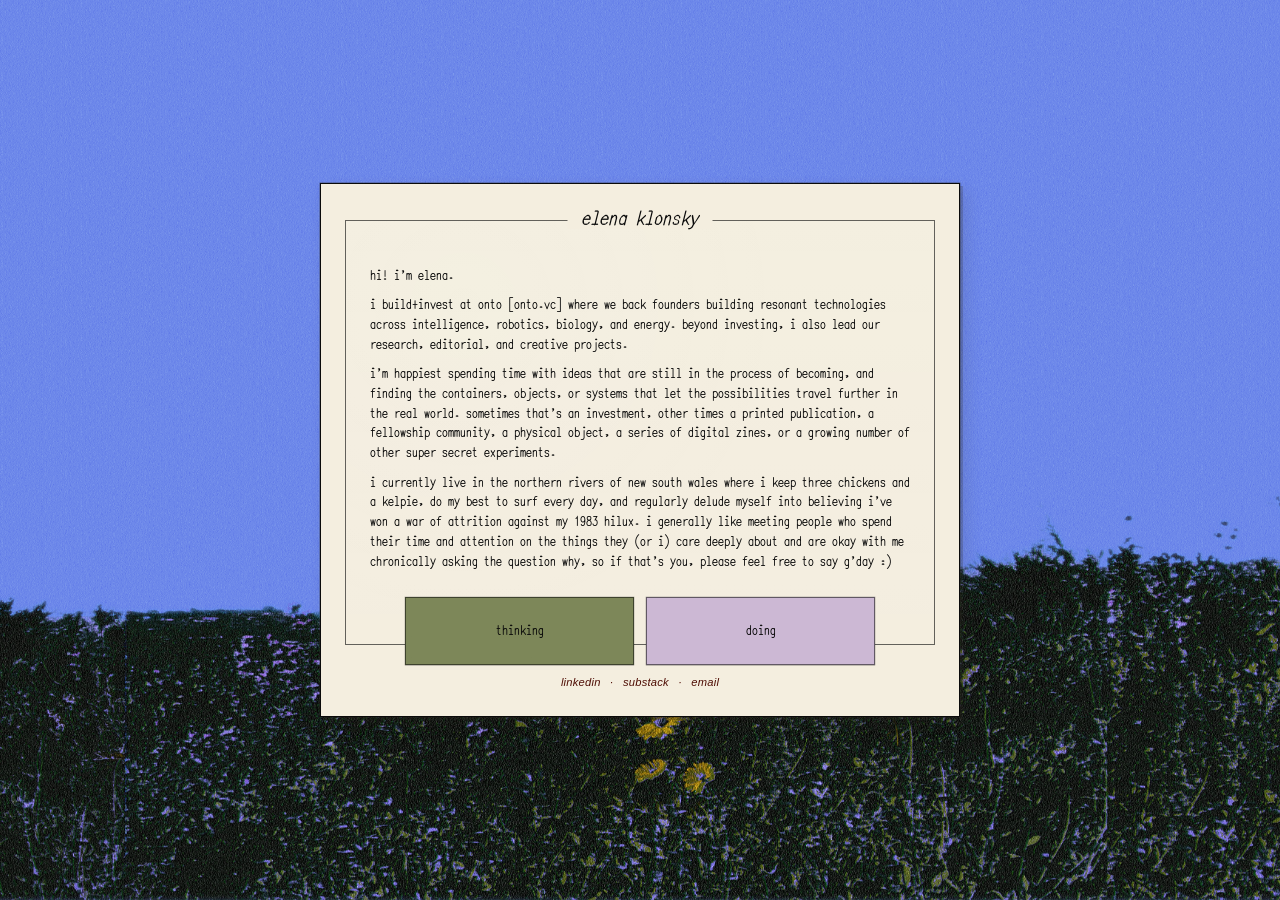
<file: index.html>
<!DOCTYPE html>
<html lang="en">
<head>
  <meta charset="UTF-8" />
  <meta name="viewport" content="width=device-width, initial-scale=1.0" />
  <title>elena klonsky</title>
  <link rel="stylesheet" href="styles.css" />
</head>
<body class="home">
  <div class="bg-texture" aria-hidden="true"></div>
  
  <main class="container">
    <article class="card">
      <div class="inner">
        <h1>elena klonsky</h1>

        <p class="bio">
          hi! i'm elena. 
        </p>
        <p class="bio">
         i build+invest at onto [onto.vc] where we back founders building resonant technologies across intelligence, robotics, biology, and energy. beyond investing, i also lead our research, editorial, and creative projects.
        </p>
        <p class="bio">
          i'm happiest spending time with ideas that are still in the process of becoming, and finding the containers, objects, or systems that let the possibilities travel further in the real world. sometimes that's an investment, other times a printed publication, a fellowship community, a physical object, a series of digital zines, or a growing number of other super secret experiments.  
        </p>
        <p class="bio">
  i currently live in the northern rivers of new south wales where i keep three chickens and a kelpie, do my best to surf every day, and regularly delude myself into believing i've won a war of attrition against my 1983 hilux. i generally like meeting people who spend their time and attention on the things they (or I) care deeply about and are okay with me chronically asking the question why, so if that's you, please feel free to say g'day :)
        </p>
      </div>

      <div class="buttons">
        <a class="btn work" href="/thinking/">thinking</a>
        <a class="btn fun" href="/doing/">doing</a>
      </div>

      <div class="footer-links">
        <a href="https://www.linkedin.com/in/elena-klonsky/">linkedin</a>
        <span class="dot">·</span>
        <a href="https://substack.com/@elenaklonsky">substack</a>
        <span class="dot">·</span>
        <a href="#" id="email-link">email</a>
      </div>
      
      <script>
        // assemble the address in pieces so scrapers don't see a full mailto string
        (function () {
          var user = "elena";
          var domain = "regen.vc";
          var a = document.getElementById("email-link");
          a.href = "mailto:" + user + "@" + domain;
        })();
      </script>
    </article>
  </main>
</body>
</html>
</file>
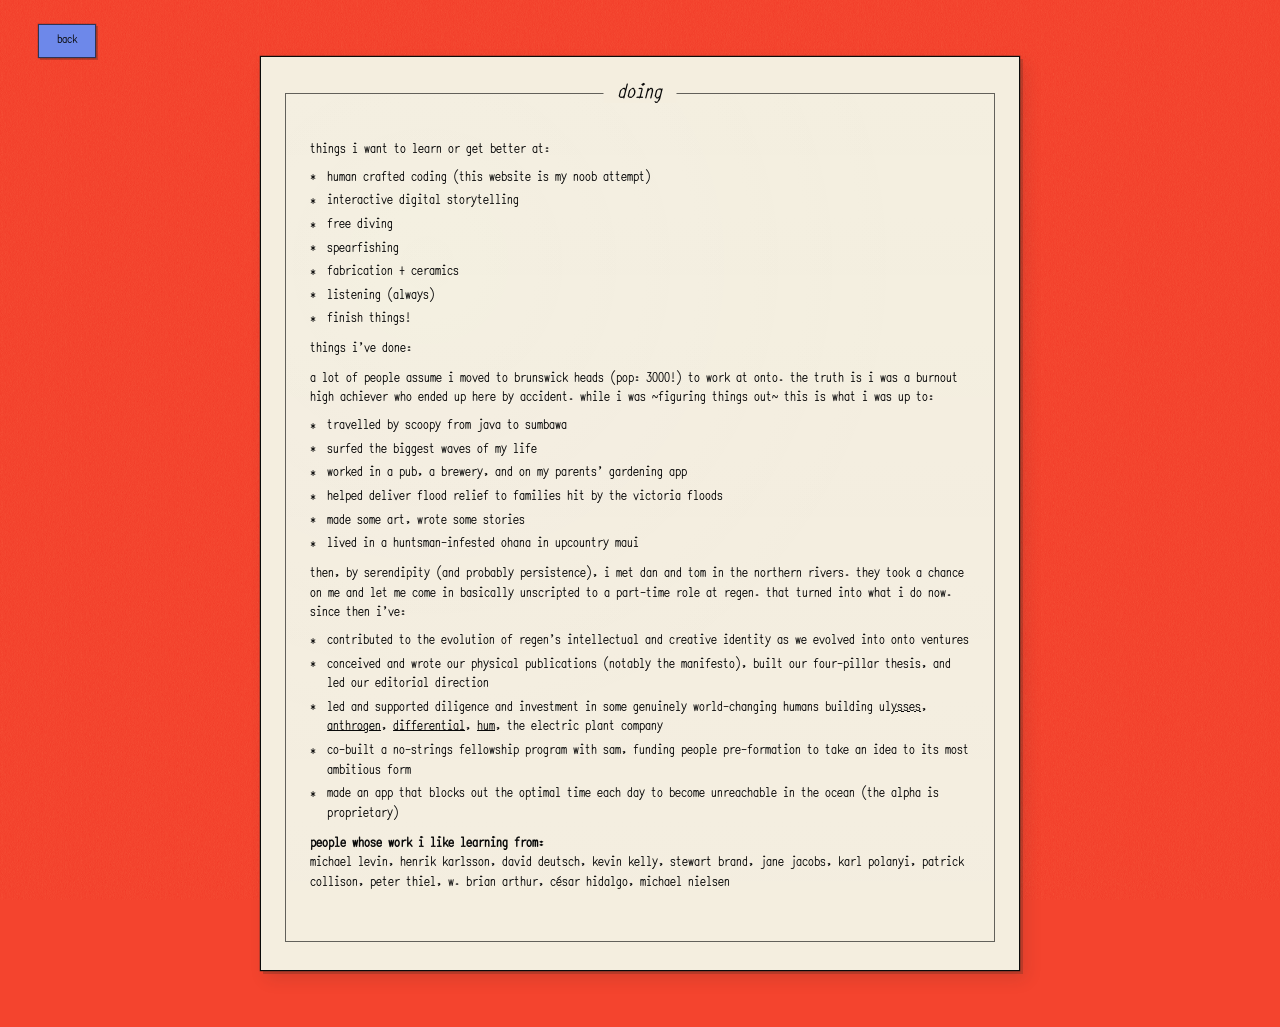
<file: doing.html>
<!DOCTYPE html>
<html lang="en">
<head>
  <meta charset="UTF-8" />
  <meta name="viewport" content="width=device-width, initial-scale=1.0" />
  <title>doing</title>
  <link rel="stylesheet" href="/styles.css" />
  <style>
    /* doing page styles */
    /* --- back button --- */
    .page-back,
    .page-back:visited {
      position: absolute;
      top: 24px;
      left: 38px;
      z-index: 160;
      display: inline-flex;
      align-items: center;
      justify-content: center;
      min-width: 58px;
      height: 34px;
      padding: 0 12px;
      background: var(--bg-blue);
      color: var(--ink, #0a0a0a) !important;
      border: 1px solid rgba(10, 10, 10, 0.65);
      box-shadow:
        0 0 0 0.35px rgba(10, 10, 10, 0.34),
        2px 2px 0 rgba(41, 36, 30, 0.28);
      text-decoration: none;
      font-size: 0.72rem;
      line-height: 1;
      transform: translateY(0) scaleX(1) scaleY(1);
      transform-origin: center center;
      transition:
        background-color 180ms ease,
        transform 190ms cubic-bezier(0.2, 0.9, 0.25, 1.05),
        box-shadow 180ms ease,
        filter 180ms ease;
    }
    .page-back:hover {
      background: var(--olive);
      color: var(--ink, #0a0a0a) !important;
      transform: translateY(0) scaleX(1.01) scaleY(0.975);
      box-shadow:
        0 0 0 0.35px rgba(10, 10, 10, 0.34),
        1px 1px 0 rgba(41, 36, 30, 0.22);
    }
    .page-back:active {
      transform: translateY(1px) scaleX(1.015) scaleY(0.94);
      box-shadow:
        0 0 0 0.35px rgba(10, 10, 10, 0.26),
        0 0.5px 0 rgba(10, 10, 10, 0.08);
    }
    /* --- taller card --- */
    .card--doing {
      width: min(760px, 100%);
    }
    .inner--doing {
      min-height: 600px;
      padding: 36px 24px 48px;
    }
    body:has(.card--doing) {
      background: var(--terracotta);
    }
    /* --- asterisk bullet lists --- */
    ul.bio {
      list-style: none;
      margin: 8px 0 0;
      padding-left: 0;
      font-size: 0.82rem;
      line-height: 1.5;
      text-align: left;
    }
    ul.bio li {
      position: relative;
      padding-left: 1.3em;
      margin-bottom: 0.3em;
    }
    ul.bio li::before {
      content: "*";
      position: absolute;
      left: 0;
      top: 0.05em;
    }
  </style>
</head>
<body>
  <div class="site-border is-plain" aria-hidden="true">
    <div class="site-border__side site-border__side--left"></div>
    <div class="site-border__side site-border__side--right"></div>
  </div>
  <a class="page-back" href="/">back</a>
  <main class="container">
    <article class="card card--doing">
      <div class="inner inner--doing">
        <h1>doing</h1>
        
        <p class="bio">things i want to learn or get better at:</p>

        <ul class="bio">
          <li>human crafted coding (this website is my noob attempt)</li>
          <li>interactive digital storytelling</li>
          <li>free diving</li>
          <li>spearfishing</li>
          <li>fabrication + ceramics</li>
          <li>listening (always) </li>
          <li>finish things!</li>

        </ul>
        <p class="bio">things i've done:</p>

        <p class="bio">a lot of people assume i moved to brunswick heads (pop: 3000!) to work at onto. the truth is i was a burnout high achiever who ended up here by accident. while i was ~figuring things out~ this is what i was up to:</p>

        <ul class="bio">
          <li>travelled by scoopy from java to sumbawa</li>
          <li>surfed the biggest waves of my life</li>
          <li>worked in a pub, a brewery, and on my parents' gardening app</li>
          <li>helped deliver flood relief to families hit by the victoria floods</li>
          <li>made some art, wrote some stories</li>
          <li>lived in a huntsman-infested ohana in upcountry maui</li>
        </ul>

        <p class="bio">then, by serendipity (and probably persistence), i met dan and tom in the northern rivers. they took a chance on me and let me come in basically unscripted to a part-time role at regen. that turned into what i do now. since then i've:</p>

        <ul class="bio">
          <li>contributed to the evolution of regen's intellectual and creative identity as we evolved into onto ventures</li>
          <li>conceived and wrote our physical publications (notably the manifesto), built our four-pillar thesis, and led our editorial direction</li>
          <li>led and supported diligence and investment in some genuinely world-changing humans building <a href="https://ulysses.eco">ulysses</a>, <a href="https://anthrogen.com">anthrogen</a>, <a href="https://differential.bio">differential</a>, <a href="https://hum.ai">hum</a>, the electric plant company</li>
          <li>co-built a no-strings fellowship program with sam, funding people pre-formation to take an idea to its most ambitious form</li>
          <li>made an app that blocks out the optimal time each day to become unreachable in the ocean (the alpha is proprietary)</li>
        </ul>

        <p class="bio"><strong>people whose work i like learning from:</strong><br>
        michael levin, henrik karlsson, david deutsch, kevin kelly, stewart brand, jane jacobs, karl polanyi, patrick collison, peter thiel, w. brian arthur, césar hidalgo, michael nielsen</p>

      </div>
    </article>
  </main>
</body>
</html>
</file>
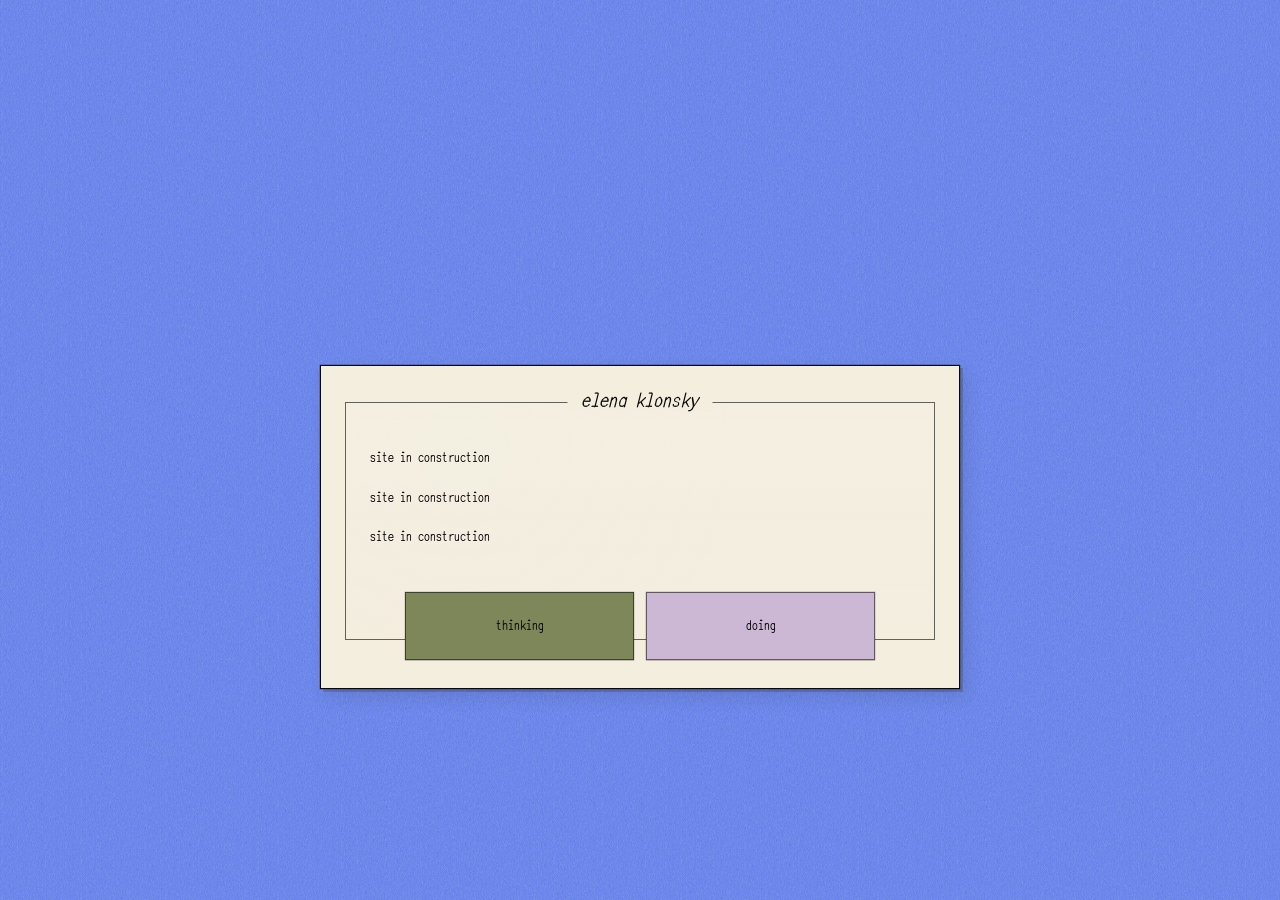
<file: thinking.html>
<!DOCTYPE html>
<html lang="en">
<head>
  <meta charset="UTF-8" />
  <meta name="viewport" content="width=device-width, initial-scale=1.0" />
  <title>elena klonsky</title>
  <link rel="stylesheet" href="styles.css" />
</head>
<body>
  <div class="bg-texture" aria-hidden="true"></div>

  <div class="site-border is-plain" aria-hidden="true">
    <div class="site-border__side site-border__side--left"></div>
    <div class="site-border__side site-border__side--right"></div>
  </div>

  <main class="container">
    <article class="card">
      <div class="inner">
        <h1>elena klonsky</h1>

        <p class="bio">
          site in construction <br><br>
          site in construction <br><br>
          site in construction <br><br>

        </p>
      </div>

      <div class="buttons">
        <a class="btn work" href="#">thinking</a>
        <a class="btn fun" href="#">doing</a>
      </div>
    </article>
  </main>
</body>
</html>
</file>
<file: styles.css>
@font-face {
  font-family: "Hershey";
  src: url("./fonts/hershey.otf") format("opentype");
  font-weight: 400;
  font-style: normal;
  font-display: swap;
}

*,
*::before,
*::after {
  box-sizing: border-box;
}

html,
body {
  margin: 0;
  min-height: 100%;
}

:root {
  --bg-blue: #6d88ea;
  --paper: #f4eedf;
  --ink: #0a0a0a;
  --carbon: #29241e;
  --olive: #7d8759;
  --lavender: #ccb8d4;
  --hover-yellow: #fecf43;
  --terracotta: #f4442e;
  --mahogany: #4e0d04;
  --sage: #d2d8c4;

}

body {
  min-height: 100vh;
  display: grid;
  place-items: start center;
  padding: 56px 24px;
  position: relative;
  overflow-x: hidden;
  font-family: "Hershey", "Avenir", "Helvetica Neue", Arial, sans-serif;
  text-transform: lowercase;
  color: var(--ink);
  background: var(--bg-blue);
}
body.home {
  background-image: url("images/bg-copy.png");
  background-size: cover;
  background-position: center bottom;
  background-repeat: no-repeat;
  background-attachment: fixed;
}

/* inner flat-color pages — bigger grain, no obvious tiling */
body::before {
  content: "";
  position: fixed;
  inset: 0;
  z-index: -1;
  background: url("images/paper.png");
  background-size: 600px;
  background-repeat: repeat;
  mix-blend-mode: overlay;
  opacity: 0.35;
  pointer-events: none;
}

/* toggle ornaments off */
.site-border.is-plain::before,
.site-border.is-plain::after {
  content: none;
}

.site-border.is-plain .site-border__side {
  display: none;
}

.container {
  width: 100%;
  display: flex;
  justify-content: center;
  position: relative;
  z-index: 1;
}

/* outer card */
.card {
  width: min(640px, 100%);
  background: var(--paper);
  border: 1px solid var(--ink);
  padding: 36px 24px 28px;
  position: relative;
  box-shadow:
    0 0 0 0.35px rgba(41, 36, 30, 0.72),
    3px 3px 0 rgba(41, 36, 30, 0.22),
    6px 8px 16px rgba(41, 36, 30, 0.12);
}

.card::after {
  content: "";
  position: absolute;
  inset: 0;
  z-index: 4;
  background: url("images/paper.png");
  background-size: 120px;
  mix-blend-mode: soft-light;
  opacity: 0.12;
  pointer-events: none;
}

/* single inner box */
.inner {
  position: relative;
  z-index: 1;
  margin-bottom: 0;
  padding: 36px 24px 72px;
  border: 1px solid rgba(10, 10, 10, 0.62);
  background:
    linear-gradient(rgba(255,255,255,0.04), rgba(255,255,255,0.01)),
    radial-gradient(circle at 20% 20%, rgba(255,255,255,0.035) 0, transparent 55%);
}

/* title on the inner frame */
h1 {
  position: absolute;
  top: -10px;
  left: 50%;
  transform: translateX(-50%);
  margin: 0;
  padding: 0 14px;
  font-size: 1.18rem;
  line-height: 1;
  font-weight: 400;
  font-style: italic;
  letter-spacing: 0;
  text-align: center;
  background: var(--paper);
  white-space: nowrap;
  z-index: 3;
}

/* body copy */
.bio {
  margin: 10px 0 0;
  font-size: 0.82rem;
  line-height: 1.5;
  text-align: left;
  max-width: none;
}

.bio a {
  color: inherit;
  text-decoration: underline;
  text-underline-offset: 0.08em;
}

/* buttons overlap the one inner box */

.buttons {
  position: relative;
  z-index: 2;
  display: grid;
  grid-template-columns: 1fr 1fr;
  gap: 12px;
  padding-inline: 60px;
  margin-top: -48px;
  align-items: end;
}

.btn {
  height: 68px;
  padding: 0 14px;
  display: grid;
  place-items: center;
  text-align: center;
  align-self: end;
  text-decoration: none;
  color: var(--ink);
  font-size: 0.82rem;
  line-height: 1;
  border: 1px solid rgba(10, 10, 10, 0.55);
  box-shadow:
    0 0 0 0.35px rgba(10, 10, 10, 0.34),
    0 1px 0 rgba(10, 10, 10, 0.12);
  transform: translateY(0) scaleX(1) scaleY(1);
  transform-origin: center center;
  transition:
    background-color 180ms ease,
    transform 190ms cubic-bezier(0.2, 0.9, 0.25, 1.05),
    box-shadow 180ms ease,
    filter 180ms ease;
}

.work {
  background: var(--olive);
}

.fun {
  background: var(--lavender);
}

.btn:hover {
  background: var(--hover-yellow);
  transform: translateY(0) scaleX(1.01) scaleY(0.975);
  box-shadow:
    0 0 0 0.35px rgba(10, 10, 10, 0.34),
    0 1px 0 rgba(10, 10, 10, 0.14);
}

.btn:active {
  transform: translateY(1px) scaleX(1.015) scaleY(0.94);
  box-shadow:
    0 0 0 0.35px rgba(10, 10, 10, 0.26),
    0 0.5px 0 rgba(10, 10, 10, 0.08);
}

.footer-links {
  margin-top: .7rem;
  text-align: center;
  font-family: "Futura", "Futura PT", "Century Gothic", sans-serif;
  font-style: italic;
  font-size: 0.7rem;
  letter-spacing: 0.02em;
}
.footer-links a {
  color: var(--mahogany);
  text-decoration: none;
  border-bottom: 1px solid transparent;
}
.footer-links a:hover {
  color: var(--terracotta);
  border-bottom-color: currentColor;
}
.footer-links .dot {
  color: var(--mahogany);
  margin: 0 0.55em;
}

@media (max-width: 560px) {
  body {
    padding: 18px;
  }

  .site-border {
    inset: 4px;
  }

  .card {
    width: min(440px, 100%);
    padding: 28px 16px 20px;
  }

  .inner {
    padding: 28px 14px 60px;
  }

  h1 {
    top: -9px;
    font-size: 1.05rem;
    padding: 0 10px;
  }

  .bio {
    margin-top: 8px;
    font-size: 0.78rem;
    line-height: 1.45;
  }

  .buttons {
    gap: 10px;
    padding-inline: 36px;
    margin-top: -42px;
  }

  .btn {
    padding: 14px 12px;
    font-size: 0.76rem;
  }
}
</file>
